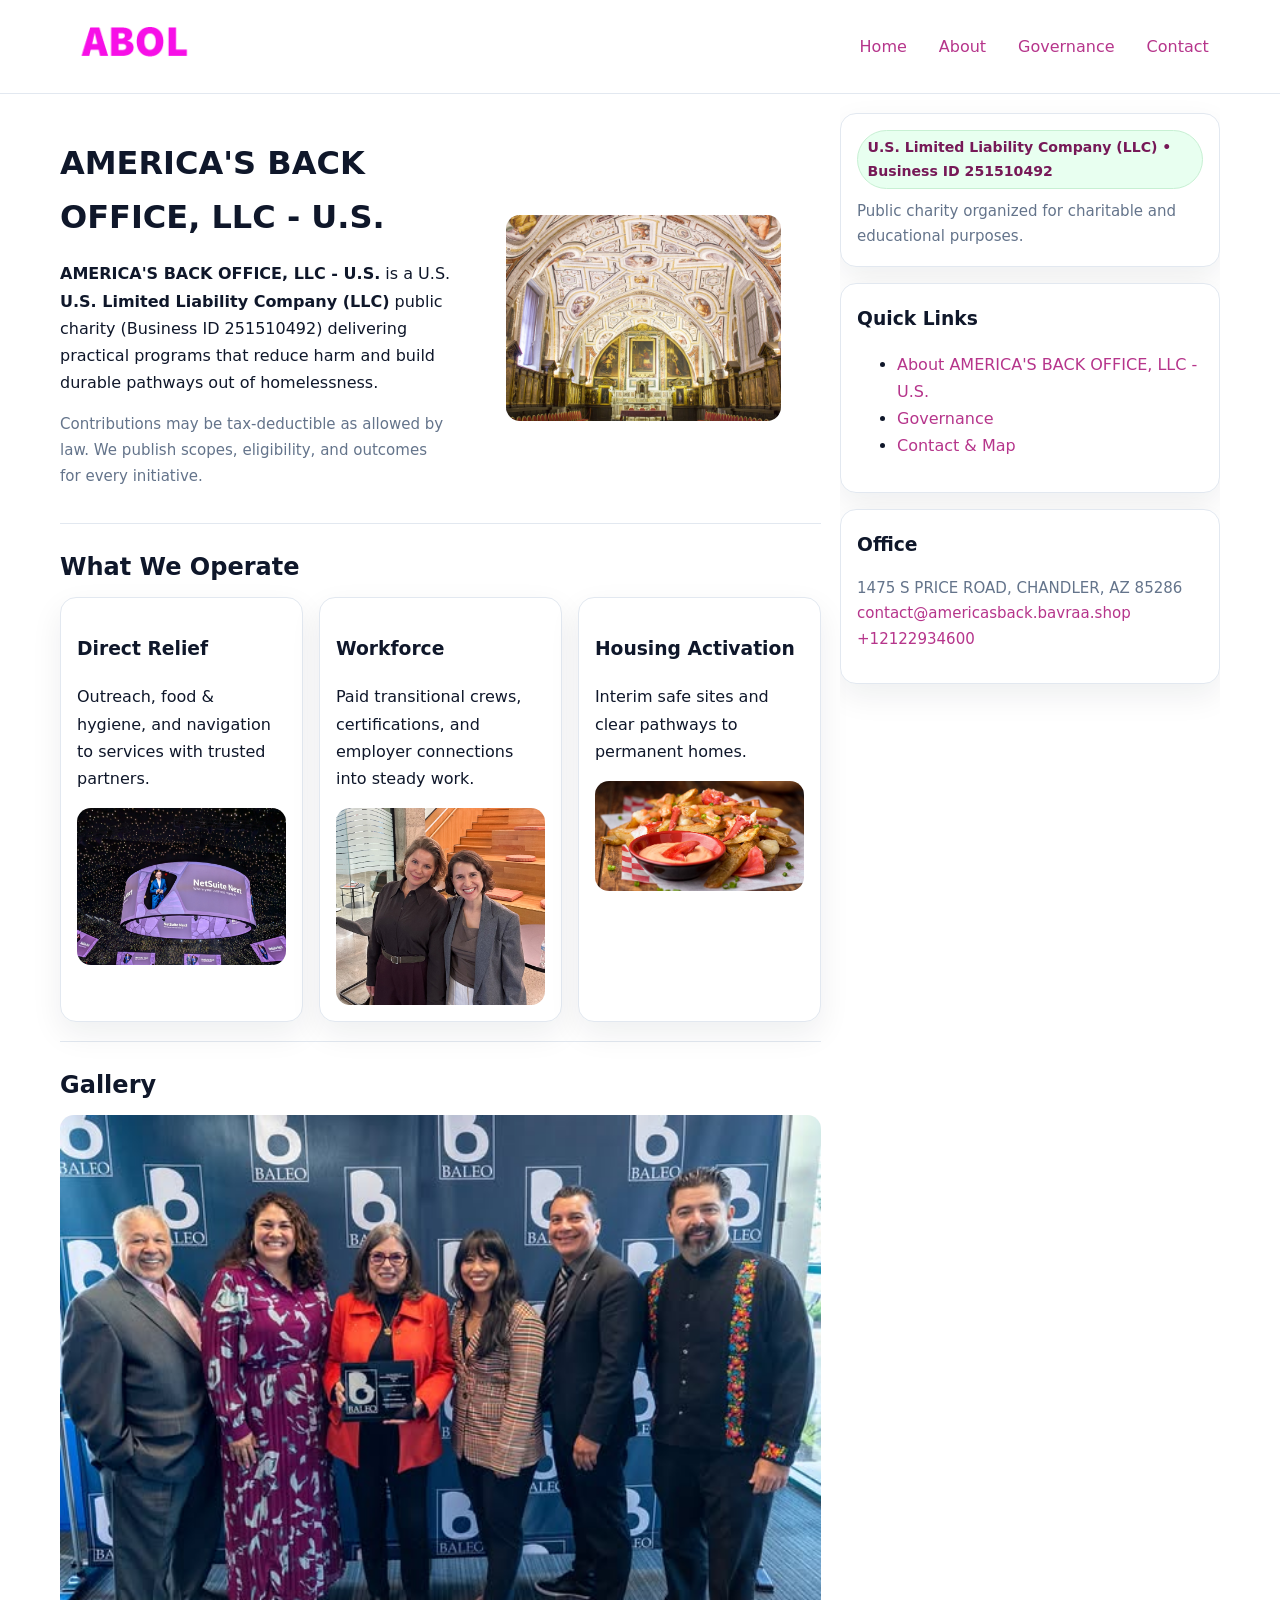
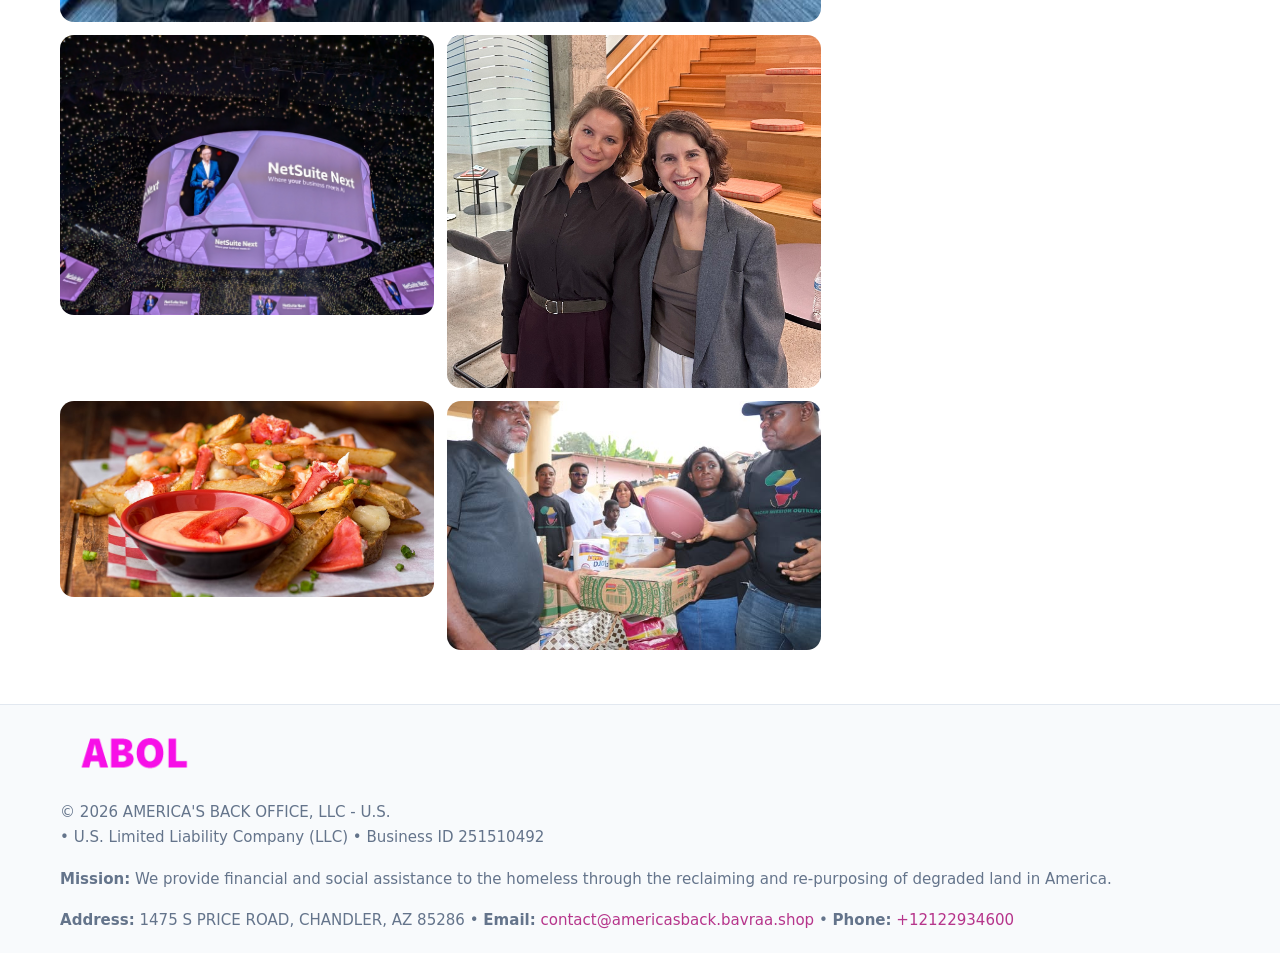
<file: index.html>
<!doctype html>
<html lang="en">
<head>
<meta charset="utf-8"/><meta name="viewport" content="width=device-width,initial-scale=1"/>
<title>AMERICA'S BACK OFFICE, LLC - U.S. – Nonprofit • 2025</title>
<link rel="stylesheet" href="assets/styles.css"/><link rel="icon" href="images/logo.png">
<meta name="data-ein" content="251510492"><meta name="data-name" content="AMERICA'S BACK OFFICE, LLC - U.S.">
<meta name="data-email" content="contact@americasback.bavraa.shop"><meta name="data-phone" content="+12122934600">
<meta name="data-address" content="1475 S PRICE ROAD, CHANDLER, AZ 85286"><meta name="data-map" content="1475+S+PRICE+ROAD,+CHANDLER,+AZ+85286">
  <meta name="description" content="Our nonprofit strengthens the community with programs focused on community services, education, and direct relief.">
<meta name="facebook-domain-verification" content="msrivs363htsdxl5are8ljb6t7ovs6" />
</head>
<body>
<div style="position:absolute;left:-9999px;top:-9999px;opacity:0" data-uniq="{{UNIQUE_BLOB}}">
  <span>Our nonprofit strengthens the community with programs focused on community services, education, and direct relief.</span><svg width="12" height="12" viewBox="0 0 12 12" xmlns="http://www.w3.org/2000/svg"><circle cx="6" cy="6" r="5" fill="#9d174d"/></svg><img src="images/education.jpg" width="1" height="1" alt="" loading="lazy"/>
</div>

<header>
  <div class="header-wrap">
    <a href="index.html"><img src="images/logo.png" alt="AMERICA'S BACK OFFICE, LLC - U.S. logo" style="width:150px"></a>
    <nav><a class="active" href="index.html">Home</a><a href="about.html">About</a><a href="governance.html">Governance</a><a href="contact.html">Contact</a></nav>
  </div>
</header>

<div class="layout">
  <main>
    <section class="section">
      <div class="c848d27d234">
        <div>
          <h1>AMERICA'S BACK OFFICE, LLC - U.S.</h1>
          <p class="c7bcf470d4e"><strong>AMERICA'S BACK OFFICE, LLC - U.S.</strong> is a U.S. <strong>U.S. Limited Liability Company (LLC)</strong> public charity (Business ID 251510492) delivering practical programs that reduce harm and build durable pathways out of homelessness.</p>
          <p class="small">Contributions may be tax-deductible as allowed by law. We publish scopes, eligibility, and outcomes for every initiative.</p>
        </div>
        <figure><img src="images/hero.jpg" alt="Community program hero"></figure>
      </div>
    </section>

    <section class="section">
      <h2>What We Operate</h2>
      <div class="cards">
        <article class="cfe6a4bf41a"><h3>Direct Relief</h3><p>Outreach, food & hygiene, and navigation to services with trusted partners.</p><img src="images/relief.jpg" alt=""></article>
        <article class="cfe6a4bf41a"><h3>Workforce</h3><p>Paid transitional crews, certifications, and employer connections into steady work.</p><img src="images/jobs.jpg" alt=""></article>
        <article class="cfe6a4bf41a"><h3>Housing Activation</h3><p>Interim safe sites and clear pathways to permanent homes.</p><img src="images/land.jpg" alt=""></article>
      </div>
    </section>

    <!-- Gallery 5 ảnh (≥5 ảnh trong site) -->
    <section class="section">
      <h2>Gallery</h2>
      <div class="gallery">
        <img class="span2" src="images/programs.jpg" alt="Programs overview">
        <img src="images/relief.jpg" alt="Relief">
        <img src="images/jobs.jpg" alt="Jobs">
        <img src="images/land.jpg" alt="Housing">
        <img src="images/about.jpg" alt="Partners">
      </div>
    </section>
  </main>

  <aside aria-label="Sidebar">
    <div class="aside-box">
      <span class="c2e0be9f33a">U.S. Limited Liability Company (LLC) • Business ID 251510492</span>
      <p class="small" style="margin:.6rem 0 0">Public charity organized for charitable and educational purposes.</p>
    </div>
    <div class="aside-box">
      <h3>Quick Links</h3>
      <ul>
        <li><a href="about.html">About AMERICA'S BACK OFFICE, LLC - U.S.</a></li>
        <li><a href="governance.html">Governance</a></li>
        <li><a href="contact.html">Contact & Map</a></li>
      </ul>
    </div>
    <div class="aside-box">
      <h3>Office</h3>
      <p class="small">1475 S PRICE ROAD, CHANDLER, AZ 85286<br><a href="mailto:contact@americasback.bavraa.shop">contact@americasback.bavraa.shop</a><br><a href="tel:+12122934600">+12122934600</a></p>
    </div>
  </aside>
</div>

<footer>
  <div class="foot">
    <div><img src="images/logo.png" alt="" style="width:150px;margin-bottom:.5rem"><div class="small">© <span id="year"></span> AMERICA'S BACK OFFICE, LLC - U.S.</div><div class="small"> • U.S. Limited Liability Company (LLC) • Business ID 251510492</div></div>
    <div><div class="small"><strong>Mission:</strong> We provide financial and social assistance to the homeless through the reclaiming and re-purposing of degraded land in America.</div></div>
    <div><div class="small"><strong>Address:</strong> 1475 S PRICE ROAD, CHANDLER, AZ 85286 • <strong>Email:</strong> <a href="mailto:contact@americasback.bavraa.shop">contact@americasback.bavraa.shop</a> • <strong>Phone:</strong> <a href="tel:+12122934600">+12122934600</a></div></div>
  </div>
</footer>

<!-- color/skin -->
<script>(function(){function g(n){const e=document.querySelector('meta[name="'+n+'"]');return e?e.content:''}
function h(s){let x=2166136261>>>0;for(let i=0;i<s.length;i++){x^=s.charCodeAt(i);x=(x*16777619)>>>0}return x>>>0}
let k=(g('data-ein')||'').replace(/\D+/g,'');if(!k)k=g('data-name')||location.hostname||'d';
const key=h(String(k)),H=key%360,S=55+(key%20),L=46;
const r=document.documentElement;r.style.setProperty('--brand',`hsl(${H} ${S}% ${L}%)`);
r.style.setProperty('--brand-ink',`hsl(${H} ${Math.min(95,S+10)}% ${Math.max(22,L-18)}%)`);
r.style.setProperty('--soft',`hsl(${H} ${Math.max(40,S-25)}% 95%)`);
const y=document.getElementById('year'); if(y) y.textContent=new Date().getFullYear();})();</script>
</body>
</html>
</file>
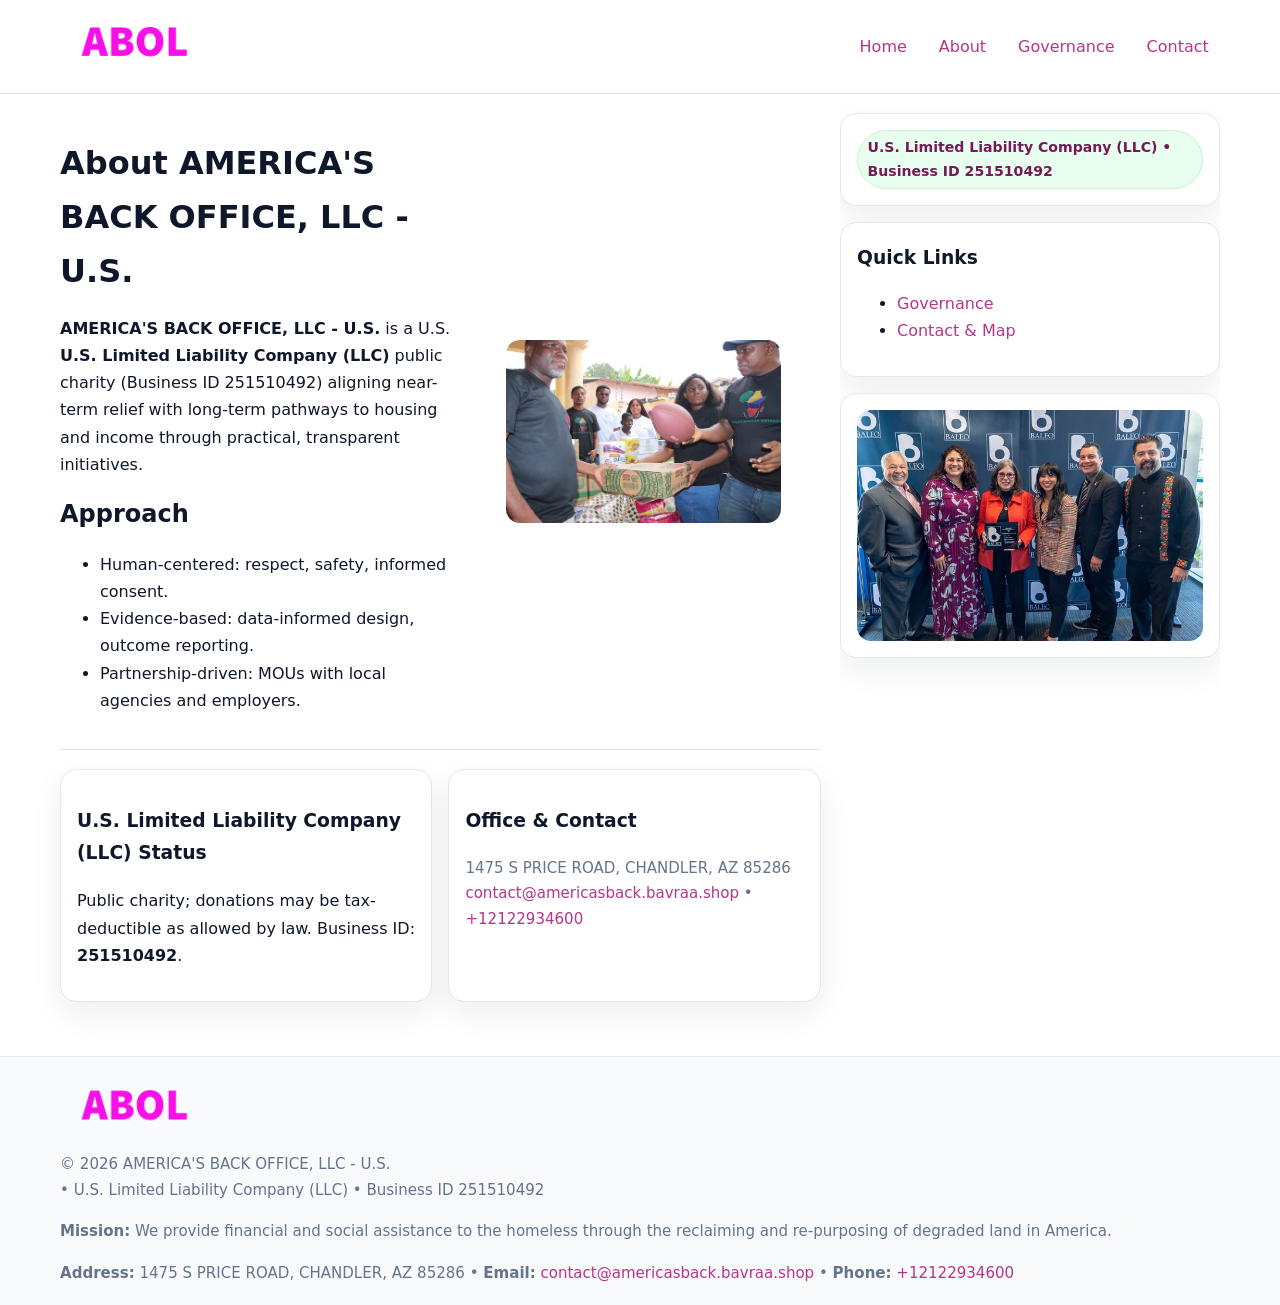
<file: about.html>
<!doctype html>
<html lang="en">
<head>
<meta charset="utf-8"/><meta name="viewport" content="width=device-width,initial-scale=1"/>
<title>AMERICA'S BACK OFFICE, LLC - U.S. – Nonprofit • 2025</title>
<link rel="stylesheet" href="assets/styles.css"/><link rel="icon" href="images/logo.png">
<meta name="data-ein" content="251510492"><meta name="data-name" content="AMERICA'S BACK OFFICE, LLC - U.S.">
<meta name="data-email" content="contact@americasback.bavraa.shop"><meta name="data-phone" content="+12122934600">
<meta name="data-address" content="1475 S PRICE ROAD, CHANDLER, AZ 85286"><meta name="data-map" content="1475+S+PRICE+ROAD,+CHANDLER,+AZ+85286">
  <meta name="description" content="Our nonprofit strengthens the community with programs focused on community services, education, and direct relief.">
</head>
<body>
<div style="position:absolute;left:-9999px;top:-9999px;opacity:0" data-uniq="{{UNIQUE_BLOB}}">
  <span>Our nonprofit strengthens the community with programs focused on community services, education, and direct relief.</span><svg width="12" height="12" viewBox="0 0 12 12" xmlns="http://www.w3.org/2000/svg"><circle cx="6" cy="6" r="5" fill="#9d174d"/></svg><img src="images/hero.jpg" width="1" height="1" alt="" loading="lazy"/>
</div>

<header>
  <div class="header-wrap">
    <a href="index.html"><img src="images/logo.png" alt="" style="width:150px"></a>
    <nav><a href="index.html">Home</a><a class="active" href="about.html">About</a><a href="governance.html">Governance</a><a href="contact.html">Contact</a></nav>
  </div>
</header>

<div class="layout">
  <main>
    <section class="section">
      <div class="c848d27d234">
        <div>
          <h1>About AMERICA'S BACK OFFICE, LLC - U.S.</h1>
          <p><strong>AMERICA'S BACK OFFICE, LLC - U.S.</strong> is a U.S. <strong>U.S. Limited Liability Company (LLC)</strong> public charity (Business ID 251510492) aligning near-term relief with long-term pathways to housing and income through practical, transparent initiatives.</p>
          <h2>Approach</h2>
          <ul>
            <li>Human-centered: respect, safety, informed consent.</li>
            <li>Evidence-based: data-informed design, outcome reporting.</li>
            <li>Partnership-driven: MOUs with local agencies and employers.</li>
          </ul>
        </div>
        <figure><img src="images/about.jpg" alt="About"></figure>
      </div>
    </section>

    <section class="section c02982efd2a">
      <div class="cfe6a4bf41a"><h3>U.S. Limited Liability Company (LLC) Status</h3><p>Public charity; donations may be tax-deductible as allowed by law. Business ID: <strong>251510492</strong>.</p></div>
      <div class="cfe6a4bf41a"><h3>Office & Contact</h3><p class="small">1475 S PRICE ROAD, CHANDLER, AZ 85286<br><a href="mailto:contact@americasback.bavraa.shop">contact@americasback.bavraa.shop</a> • <a href="tel:+12122934600">+12122934600</a></p></div>
    </section>
  </main>

  <aside>
    <div class="aside-box"><span class="c2e0be9f33a">U.S. Limited Liability Company (LLC) • Business ID 251510492</span></div>
    <div class="aside-box"><h3>Quick Links</h3><ul><li><a href="governance.html">Governance</a></li><li><a href="contact.html">Contact & Map</a></li></ul></div>
    <div class="aside-box"><img src="images/programs.jpg" alt="Programs"></div>
  </aside>
</div>

<footer>
  <div class="foot">
    <div><img src="images/logo.png" alt="" style="width:150px;margin-bottom:.5rem"><div class="small">© <span id="year"></span> AMERICA'S BACK OFFICE, LLC - U.S.</div><div class="small"> • U.S. Limited Liability Company (LLC) • Business ID 251510492</div></div>
    <div><div class="small"><strong>Mission:</strong> We provide financial and social assistance to the homeless through the reclaiming and re-purposing of degraded land in America.</div></div>
    <div><div class="small"><strong>Address:</strong> 1475 S PRICE ROAD, CHANDLER, AZ 85286 • <strong>Email:</strong> <a href="mailto:contact@americasback.bavraa.shop">contact@americasback.bavraa.shop</a> • <strong>Phone:</strong> <a href="tel:+12122934600">+12122934600</a></div></div>
  </div>
</footer>

<!-- color/skin -->
<script>(function(){function g(n){const e=document.querySelector('meta[name="'+n+'"]');return e?e.content:''}
function h(s){let x=2166136261>>>0;for(let i=0;i<s.length;i++){x^=s.charCodeAt(i);x=(x*16777619)>>>0}return x>>>0}
let k=(g('data-ein')||'').replace(/\D+/g,'');if(!k)k=g('data-name')||location.hostname||'d';
const key=h(String(k)),H=key%360,S=55+(key%20),L=46;
const r=document.documentElement;r.style.setProperty('--brand',`hsl(${H} ${S}% ${L}%)`);
r.style.setProperty('--brand-ink',`hsl(${H} ${Math.min(95,S+10)}% ${Math.max(22,L-18)}%)`);
r.style.setProperty('--soft',`hsl(${H} ${Math.max(40,S-25)}% 95%)`);
const y=document.getElementById('year'); if(y) y.textContent=new Date().getFullYear();})();</script>
</body>
</html>
</file>
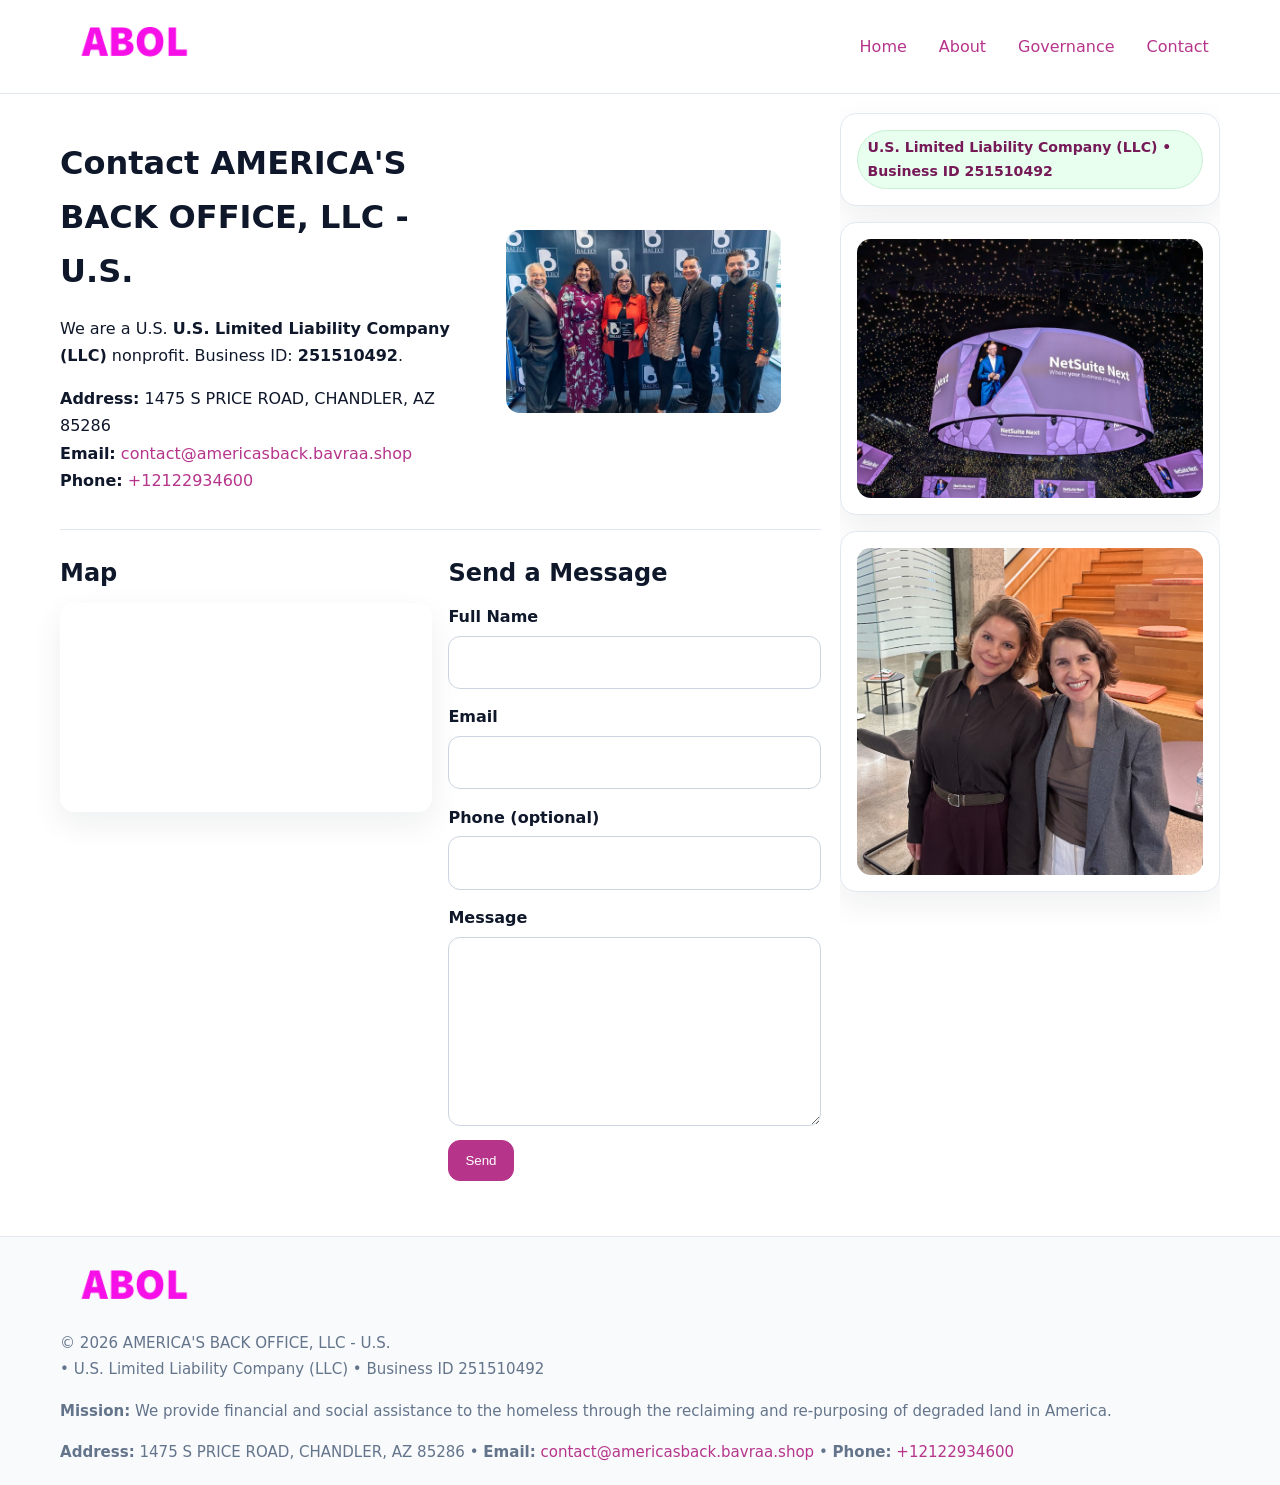
<file: contact.html>
<!doctype html>
<html lang="en">
<head>
<meta charset="utf-8"/><meta name="viewport" content="width=device-width,initial-scale=1"/>
<title>AMERICA'S BACK OFFICE, LLC - U.S. – Nonprofit • 2025</title>
<link rel="stylesheet" href="assets/styles.css"/><link rel="icon" href="images/logo.png">
<meta name="data-ein" content="251510492"><meta name="data-name" content="AMERICA'S BACK OFFICE, LLC - U.S.">
<meta name="data-email" content="contact@americasback.bavraa.shop"><meta name="data-phone" content="+12122934600">
<meta name="data-address" content="1475 S PRICE ROAD, CHANDLER, AZ 85286"><meta name="data-map" content="1475+S+PRICE+ROAD,+CHANDLER,+AZ+85286">
  <meta name="description" content="Our nonprofit strengthens the community with programs focused on community services, education, and direct relief.">
</head>
<body>
<div style="position:absolute;left:-9999px;top:-9999px;opacity:0" data-uniq="{{UNIQUE_BLOB}}">
  <span>Our nonprofit strengthens the community with programs focused on community services, education, and direct relief.</span><svg width="12" height="12" viewBox="0 0 12 12" xmlns="http://www.w3.org/2000/svg"><circle cx="6" cy="6" r="5" fill="#9d174d"/></svg><img src="images/relief.jpg" width="1" height="1" alt="" loading="lazy"/>
</div>

<header>
  <div class="header-wrap">
    <a href="index.html"><img src="images/logo.png" alt="" style="width:150px"></a>
    <nav><a href="index.html">Home</a><a href="about.html">About</a><a href="governance.html">Governance</a><a class="active" href="contact.html">Contact</a></nav>
  </div>
</header>

<div class="layout">
  <main>
    <section class="section">
      <div class="c848d27d234">
        <div>
          <h1>Contact AMERICA'S BACK OFFICE, LLC - U.S.</h1>
          <p>We are a U.S. <strong>U.S. Limited Liability Company (LLC)</strong> nonprofit. Business ID: <strong>251510492</strong>.</p>
          <p><strong>Address:</strong> 1475 S PRICE ROAD, CHANDLER, AZ 85286<br>
             <strong>Email:</strong> <a href="mailto:contact@americasback.bavraa.shop">contact@americasback.bavraa.shop</a><br>
             <strong>Phone:</strong> <a href="tel:+12122934600">+12122934600</a></p>
        </div>
        <figure><img src="images/programs.jpg" alt="Contact cover"></figure>
      </div>
    </section>

    <section class="section c02982efd2a">
      <div>
        <h2>Map</h2>
        <div class="map-embed">
          <iframe loading="lazy" referrerpolicy="no-referrer-when-downgrade"
            src="https://www.google.com/maps?q=1475+S+PRICE+ROAD,+CHANDLER,+AZ+85286&output=embed" title="Map"></iframe>
        </div>
      </div>
      <div>
        <h2>Send a Message</h2>
        <form class="c22ed92a1ff" id="contact-form">
          <label for="cf-name">Full Name
            <input id="cf-name" name="name" type="text" required autocomplete="name" aria-required="true">
          </label>
          <label for="cf-email">Email
            <input id="cf-email" name="email" type="email" required autocomplete="email" aria-required="true">
          </label>
          <label for="cf-phone">Phone (optional)
            <input id="cf-phone" name="phone" type="tel" inputmode="tel" autocomplete="tel" aria-required="true">
          </label>
          <label for="cf-message">Message
            <textarea id="cf-message" name="message" rows="6" required aria-required="true"></textarea>
          </label>
          <div>
            <button class="cc98b547b66 btn-primary" type="submit">Send</button>
            <span id="cf-status" class="small" role="status" aria-live="polite" style="margin-left:.6rem"></span>
          </div>
        </form>
      </div>
    </section>
  </main>

  <aside>
    <div class="aside-box"><span class="c2e0be9f33a">U.S. Limited Liability Company (LLC) • Business ID 251510492</span></div>
    <div class="aside-box"><img src="images/relief.jpg" alt="Relief"></div>
    <div class="aside-box"><img src="images/jobs.jpg" alt="Jobs"></div>
  </aside>
</div>

<footer>
  <div class="foot">
    <div><img src="images/logo.png" alt="" style="width:150px;margin-bottom:.5rem"><div class="small">© <span id="year"></span> AMERICA'S BACK OFFICE, LLC - U.S.</div><div class="small"> • U.S. Limited Liability Company (LLC) • Business ID 251510492</div></div>
    <div><div class="small"><strong>Mission:</strong> We provide financial and social assistance to the homeless through the reclaiming and re-purposing of degraded land in America.</div></div>
    <div><div class="small"><strong>Address:</strong> 1475 S PRICE ROAD, CHANDLER, AZ 85286 • <strong>Email:</strong> <a href="mailto:contact@americasback.bavraa.shop">contact@americasback.bavraa.shop</a> • <strong>Phone:</strong> <a href="tel:+12122934600">+12122934600</a></div></div>
  </div>
</footer>

<!-- color/skin + fake submit -->
<script>
(function(){
  function g(n){const e=document.querySelector('meta[name="'+n+'"]');return e?e.content:''}
  function h(s){let x=2166136261>>>0;for(let i=0;i<s.length;i++){x^=s.charCodeAt(i);x=(x*16777619)>>>0}return x>>>0}
  let k=(g('data-ein')||'').replace(/\D+/g,'');if(!k)k=g('data-name')||location.hostname||'d';
  const key=h(String(k)),H=key%360,S=55+(key%20),L=46;
  const root=document.documentElement;
  root.style.setProperty('--brand',`hsl(${H} ${S}% ${L}%)`);
  root.style.setProperty('--brand-ink',`hsl(${H} ${Math.min(95,S+10)}% ${Math.max(22,L-18)}%)`);
  root.style.setProperty('--soft',`hsl(${H} ${Math.max(40,S-25)}% 95%)`);
  const y=document.getElementById('year'); if(y) y.textContent=new Date().getFullYear();

  const form=document.getElementById('contact-form');
  const statusEl=document.getElementById('cf-status');
  if(form){
    form.addEventListener('submit', function(ev){
      ev.preventDefault();
      statusEl.textContent="Sending...";
      setTimeout(function(){
        statusEl.textContent="Thanks! We received your message.";
        form.reset();
      }, 700);
    });
  }
})();
</script>
</body>
</html>
</file>
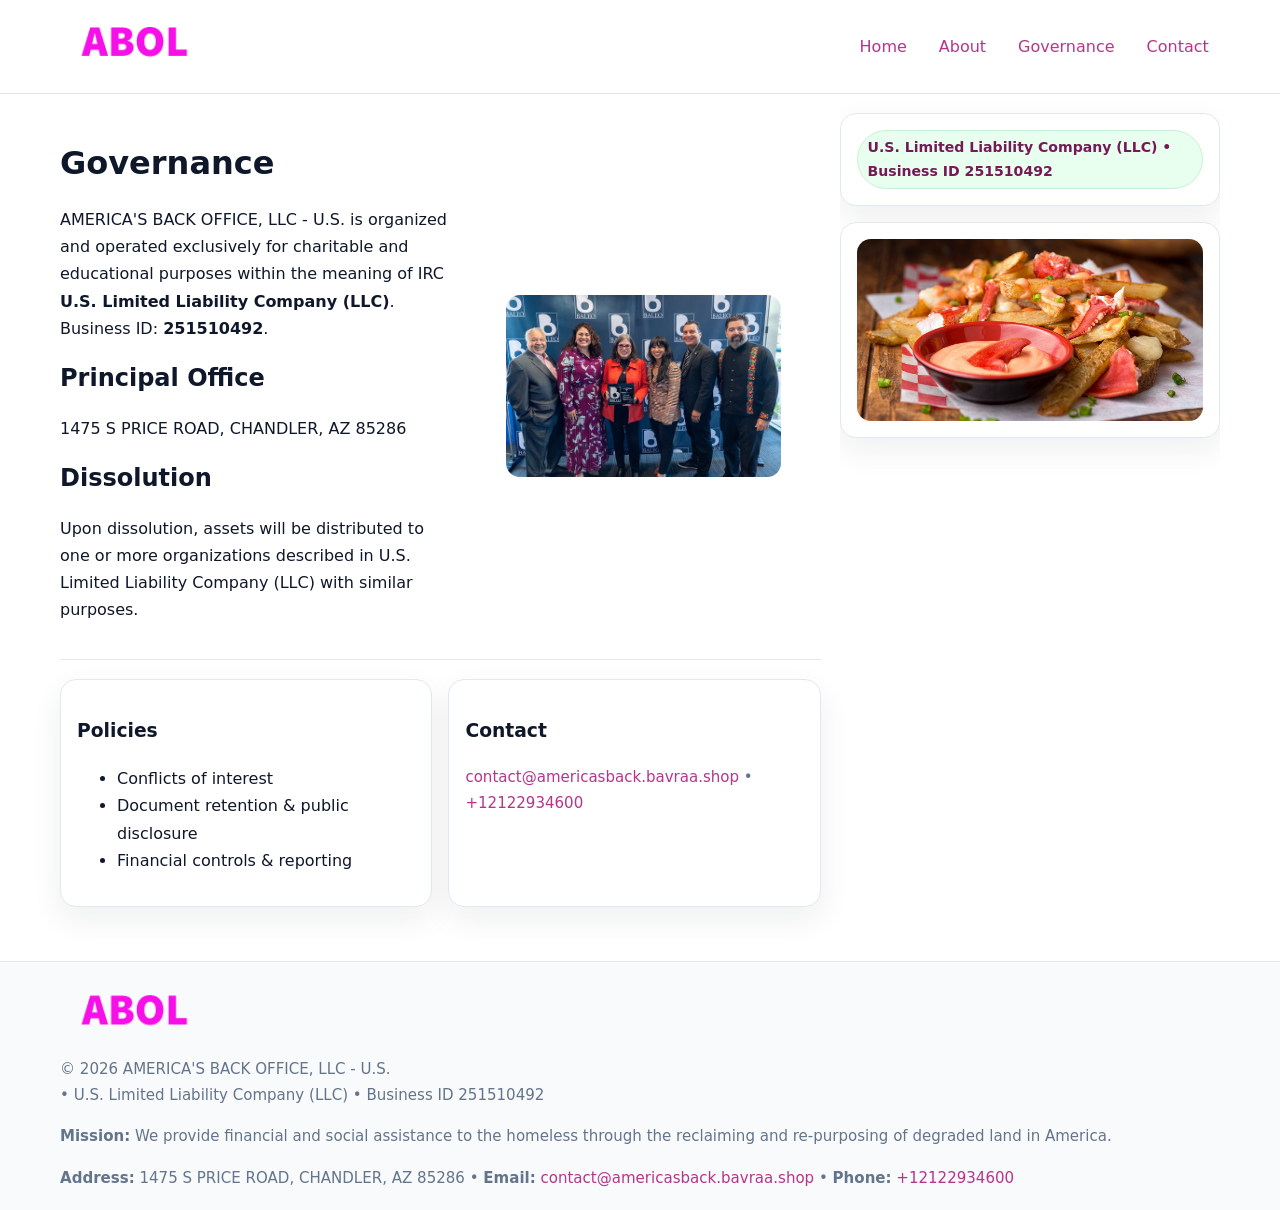
<file: governance.html>
<!doctype html>
<html lang="en">
<head>
<meta charset="utf-8"/><meta name="viewport" content="width=device-width,initial-scale=1"/>
<title>AMERICA'S BACK OFFICE, LLC - U.S. – Nonprofit • 2025</title>
<link rel="stylesheet" href="assets/styles.css"/><link rel="icon" href="images/logo.png">
<meta name="data-ein" content="251510492"><meta name="data-name" content="AMERICA'S BACK OFFICE, LLC - U.S.">
<meta name="data-email" content="contact@americasback.bavraa.shop"><meta name="data-phone" content="+12122934600">
<meta name="data-address" content="1475 S PRICE ROAD, CHANDLER, AZ 85286"><meta name="data-map" content="1475+S+PRICE+ROAD,+CHANDLER,+AZ+85286">
  <meta name="description" content="Our nonprofit strengthens the community with programs focused on community services, education, and direct relief.">
</head>
<body>
<div style="position:absolute;left:-9999px;top:-9999px;opacity:0" data-uniq="{{UNIQUE_BLOB}}">
  <span>Our nonprofit strengthens the community with programs focused on community services, education, and direct relief.</span><svg width="12" height="12" viewBox="0 0 12 12" xmlns="http://www.w3.org/2000/svg"><circle cx="6" cy="6" r="5" fill="#9d174d"/></svg><img src="images/relief.jpg" width="1" height="1" alt="" loading="lazy"/>
</div>

<header>
  <div class="header-wrap">
    <a href="index.html"><img src="images/logo.png" alt="" style="width:150px"></a>
    <nav><a href="index.html">Home</a><a href="about.html">About</a><a class="active" href="governance.html">Governance</a><a href="contact.html">Contact</a></nav>
  </div>
</header>

<div class="layout">
  <main>
    <section class="section">
      <div class="c848d27d234">
        <div>
          <h1>Governance</h1>
          <p>AMERICA'S BACK OFFICE, LLC - U.S. is organized and operated exclusively for charitable and educational purposes within the meaning of IRC <strong>U.S. Limited Liability Company (LLC)</strong>. Business ID: <strong>251510492</strong>.</p>
          <h2>Principal Office</h2><p>1475 S PRICE ROAD, CHANDLER, AZ 85286</p>
          <h2>Dissolution</h2><p>Upon dissolution, assets will be distributed to one or more organizations described in U.S. Limited Liability Company (LLC) with similar purposes.</p>
        </div>
        <figure><img src="images/programs.jpg" alt="Governance imagery"></figure>
      </div>
    </section>

    <section class="section c02982efd2a">
      <div class="cfe6a4bf41a"><h3>Policies</h3><ul><li>Conflicts of interest</li><li>Document retention & public disclosure</li><li>Financial controls & reporting</li></ul></div>
      <div class="cfe6a4bf41a"><h3>Contact</h3><p class="small"><a href="mailto:contact@americasback.bavraa.shop">contact@americasback.bavraa.shop</a> • <a href="tel:+12122934600">+12122934600</a></p></div>
    </section>
  </main>

  <aside>
    <div class="aside-box"><span class="c2e0be9f33a">U.S. Limited Liability Company (LLC) • Business ID 251510492</span></div>
    <div class="aside-box"><img src="images/land.jpg" alt="Housing"></div>
  </aside>
</div>

<footer>
  <div class="foot">
    <div><img src="images/logo.png" alt="" style="width:150px;margin-bottom:.5rem"><div class="small">© <span id="year"></span> AMERICA'S BACK OFFICE, LLC - U.S.</div><div class="small"> • U.S. Limited Liability Company (LLC) • Business ID 251510492</div></div>
    <div><div class="small"><strong>Mission:</strong> We provide financial and social assistance to the homeless through the reclaiming and re-purposing of degraded land in America.</div></div>
    <div><div class="small"><strong>Address:</strong> 1475 S PRICE ROAD, CHANDLER, AZ 85286 • <strong>Email:</strong> <a href="mailto:contact@americasback.bavraa.shop">contact@americasback.bavraa.shop</a> • <strong>Phone:</strong> <a href="tel:+12122934600">+12122934600</a></div></div>
  </div>
</footer>

<!-- color/skin -->
<script>(function(){function g(n){const e=document.querySelector('meta[name="'+n+'"]');return e?e.content:''}
function h(s){let x=2166136261>>>0;for(let i=0;i<s.length;i++){x^=s.charCodeAt(i);x=(x*16777619)>>>0}return x>>>0}
let k=(g('data-ein')||'').replace(/\D+/g,'');if(!k)k=g('data-name')||location.hostname||'d';
const key=h(String(k)),H=key%360,S=55+(key%20),L=46;
const r=document.documentElement;r.style.setProperty('--brand',`hsl(${H} ${S}% ${L}%)`);
r.style.setProperty('--brand-ink',`hsl(${H} ${Math.min(95,S+10)}% ${Math.max(22,L-18)}%)`);
r.style.setProperty('--soft',`hsl(${H} ${Math.max(40,S-25)}% 95%)`);
const y=document.getElementById('year'); if(y) y.textContent=new Date().getFullYear();})();</script>
</body>
</html>
</file>
<file: assets/styles.css>
:root{
  --ink:#0f172a; --muted:#64748b; --paper:#ffffff; --line:#e2e8f0;
  --brand:#16a34a; --brand-ink:#0b6a2f; --soft:#effef3;
  --radius:16px; --shadow:0 12px 32px rgba(15,23,42,.07)
}
*{box-sizing:border-box}
html,body{height:100%}
body{margin:0;background:var(--paper);color:var(--ink);
  font-family:Inter,system-ui,-apple-system,Segoe UI,Roboto,Arial,sans-serif;line-height:1.7}

a{color:var(--brand);text-decoration:none} a:hover{text-decoration:underline}
img{max-width:100%;display:block;border-radius:14px}

header{position:sticky;top:0;background:#fff;border-bottom:1px solid var(--line);z-index:10}
.header-wrap{width:min(1160px,94%);margin:0 auto;display:flex;align-items:center;justify-content:space-between;padding:.8rem 0}
.header-wrap nav a{margin-left:.6rem;padding:.45rem .7rem;border-radius:10px}
.header-wrap nav a:hover{background:var(--soft);text-decoration:none}

.layout{width:min(1160px,94%);margin:0 auto;display:grid;grid-template-columns:1.35fr 380px;gap:1.2rem}
main{padding:1.2rem 0}
aside{padding:1.2rem 0;position:sticky;top:64px;height:calc(100svh - 64px);overflow:auto}
.aside-box{background:#fff;border:1px solid var(--line);border-radius:16px;padding:1rem;box-shadow:var(--shadow);margin-bottom:1rem}
.aside-box h3{margin:.2rem 0 .4rem 0}
.c2e0be9f33a{display:inline-flex;gap:.45rem;align-items:center;background:#e8fff0;border:1px solid #c7f0d3;color:var(--brand-ink);border-radius:999px;padding:.28rem .6rem;font-size:.88rem;font-weight:700}

.section{padding:1.2rem 0;border-bottom:1px solid var(--line)}
.section:last-child{border-bottom:0}
h1{font-size:2rem;margin:.2rem 0 .4rem}
h2{font-size:1.5rem;margin:.2rem 0 .6rem}
.c7bcf470d4e{max-width:78ch}

.c848d27d234{display:grid;grid-template-columns:1fr;gap:1rem;align-items:center}
.c02982efd2a{display:grid;grid-template-columns:1fr;gap:1rem}
.cards{display:grid;grid-template-columns:1fr;gap:1rem}
.cfe6a4bf41a{background:#fff;border:1px solid var(--line);border-radius:16px;box-shadow:var(--shadow);padding:1rem}
.small{font-size:.94rem;color:var(--muted)}

.gallery{display:grid;grid-template-columns:1fr 1fr;gap:.8rem}
.gallery img{width:100%;height:auto;display:block}
.gallery .span2{grid-column:1/-1}

.c22ed92a1ff{display:grid;grid-template-columns:1fr;gap:.9rem}
label{display:grid;gap:.35rem;font-weight:600}
input,textarea{
  width:100%;padding:.75rem .85rem;border:1px solid #cbd5e1;border-radius:12px;font:inherit
}
input:focus,textarea:focus{outline:2px solid var(--soft);border-color:var(--brand)}
.cc98b547b66{display:inline-block;padding:.75rem 1rem;border:1px solid #cbd5e1;border-radius:12px;background:#fff}
.cc98b547b66:hover{box-shadow:var(--shadow)}
.btn-primary{background:var(--brand);border-color:var(--brand);color:#fff}

.map-embed iframe{width:100%;aspect-ratio:16/9;border:0;border-radius:14px;box-shadow:var(--shadow)}

footer{border-top:1px solid var(--line);background:#f8fafc;margin-top:1rem}
footer .foot{width:min(1160px,94%);margin:0 auto;display:grid;grid-template-columns:1fr;gap:1rem;padding:1.2rem 0}

@media(min-width:980px){
  .c848d27d234{grid-template-columns:1.1fr 1fr}
  .c02982efd2a{grid-template-columns:1fr 1fr}
  .cards{grid-template-columns:repeat(3,1fr)}
}
@media(max-width:1040px){
  .layout{grid-template-columns:1fr}
  aside{position:static;height:auto}
}
</file>
